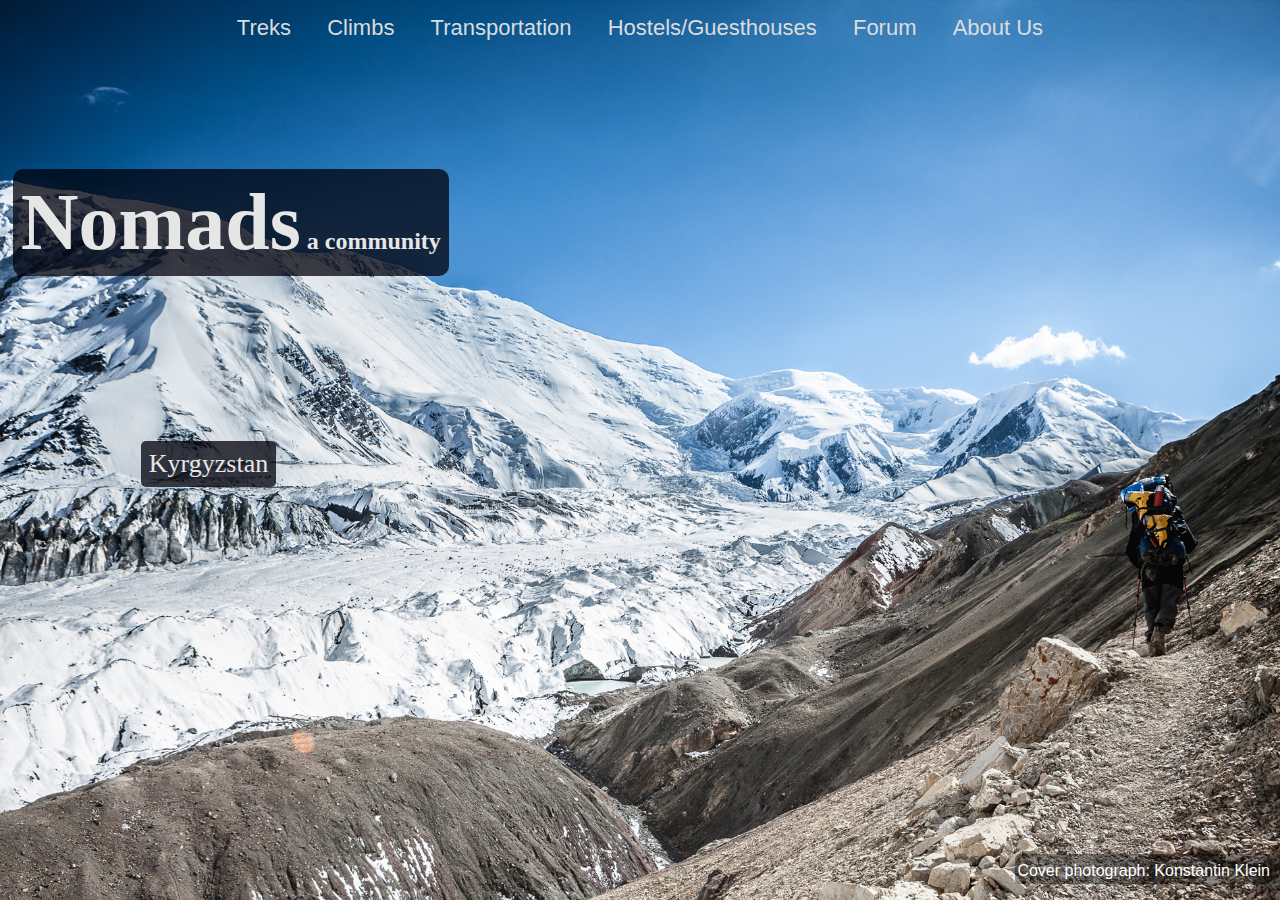
<file: MyHTML3.html>
<!DOCTYPE html>
<html>
  <head>
    <title>Kyrgyz Adventures</title>
    <link rel="stylesheet" type="text/css" href="MyStyles.css">
  </head>
  <body>
  	<div class="home_page">
		<header>
		  <a href="file:\\\C:\Users\nathan\Documents\%D7%90%D7%99%D7%A9%D7%99%D7%99%D7%9D\GIS%20Business\HTML\Treks.html">Treks</a>
		  <a href="file:\\\C:\Users\nathan\Documents\%D7%90%D7%99%D7%A9%D7%99%D7%99%D7%9D\GIS%20Business\HTML\Climbs.html">Climbs</a>
		  <a href="file:\\\C:\Users\nathan\Documents\%D7%90%D7%99%D7%A9%D7%99%D7%99%D7%9D\GIS%20Business\HTML\Transportation.html">Transportation</a>
		  <a href="file:\\\C:\Users\nathan\Documents\%D7%90%D7%99%D7%A9%D7%99%D7%99%D7%9D\GIS%20Business\HTML\Hostels.html">Hostels/Guesthouses</a>
		  <a href="file:\\\C:\Users\nathan\Documents\%D7%90%D7%99%D7%A9%D7%99%D7%99%D7%9D\GIS%20Business\HTML\forum.html">Forum</a>
		  <a href="file:\\\C:\Users\nathan\Documents\%D7%90%D7%99%D7%A9%D7%99%D7%99%D7%9D\GIS%20Business\HTML\About.html">About Us</a>
		</header> 
		<section>
		  <h2>Nomads<span> a community</span></h2> 
		</section>
		<article>
			<p>Kyrgyzstan</p>
		</article>
		<footer>	
	      <a href="http:\\www.konstantinkleine.de\" target="_blank"><p>Cover photograph: Konstantin Klein</p></a>
	    </footer>
    </div>
  </body>

</html>
</file>
<file: MyStyles.css>
html, body{
	background: url("images/KK1D1835.jpg") no-repeat center center fixed;
	background-size: cover;
	margin: 0;
	padding: 0;
	height: 100%;
}
.home_page{
	min-height: 100%;
	position: relative;
}

a{
	text-decoration:inherit;
	color: inherit;
}
section{
	display: inline-block;
	clear: both;
	float: left;
	margin: 10% 0 0 1%;
	text-align: left;
	background: rgba(0, 0, 10, .75);
	border-radius: 10px;
}
section h2{
	color: rgb(230, 230, 230);
	font-family: Impact;
	font-size: 80px;
	padding: 8px;
	margin: 0 auto;
}
section span{
	font-size: 24px;
	font-family: Charcoal;
}
article p{
	display: inline-block;
	clear: both;
	float: center;
	font-family: Charcoal;
	color: rgb(230, 230, 230);
	background: rgba(0, 0, 10, 0.75);
	font-size: 26px;
	padding: 8px;
	border-radius: 5px;
	margin: 0 auto;

}
article{
	position: absolute;
	display: block;
	clear: both;
	left: 11%;
	top: 49%;
	text-align: center;
}

header a{
	display: inline;
	padding:15px;
}

header{
	color: rgba(220, 220, 220, 1);
	font-size: 22px;
	font-family: Helvetica;
	text-align: center;
	padding-top: 15px;
	border-radius: 5px;
}
footer{
	position: absolute;
	right: 8px;
	bottom: 16px;
	font-family: Helvetica;
	font-size: 16px;
	color: rgba(255, 255, 255, 1);
	text-align: center;
	background: rgba(0, 0, 0, 0.4);
	height: 30px;
	line-height: 1px;
	padding: 0 2px 0 2px;
	border-radius: 5px;

}

header a:hover{
	transition: .25s ease-in-out;
	transition-property: color;
	color: rgb(255, 255, 255);
	padding: 15px;
}
/*section{
	font-family: Charcoal;
	color: rgb(70, 48, 48);
}*/
</file>
